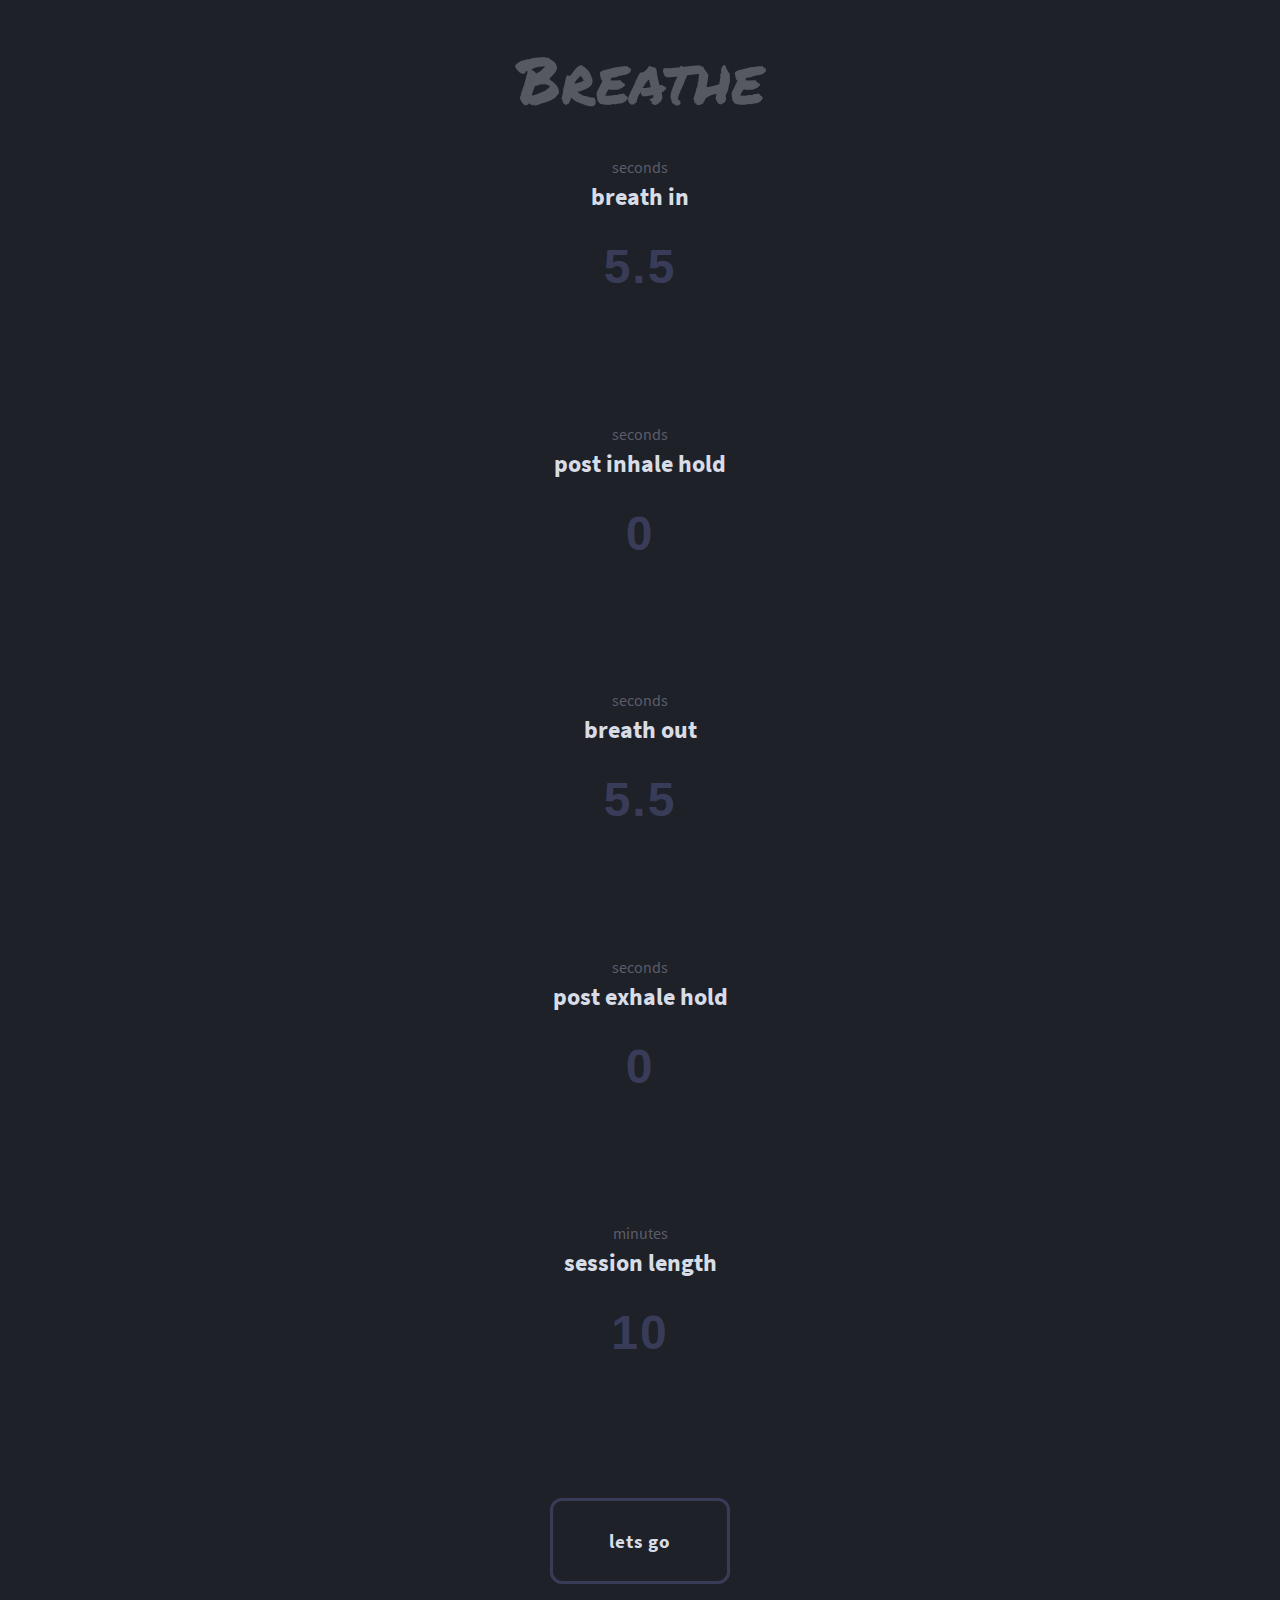
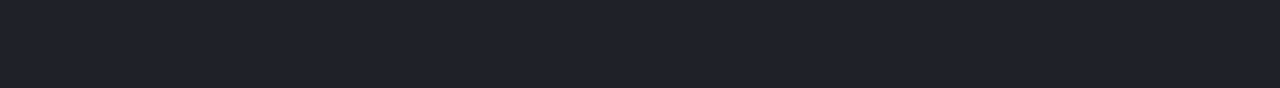
<file: index.html>
<!doctype html><html lang="en-US"><head><link rel="apple-touch-icon" sizes="180x180" href="/apple-touch-icon.png"><link rel="icon" type="image/png" sizes="32x32" href="/favicon-32x32.png"><link rel="icon" type="image/png" sizes="16x16" href="/favicon-16x16.png"><link rel="manifest" href="/site.webmanifest"><link rel="mask-icon" href="/safari-pinned-tab.svg" color="#6878ea"><meta name="msapplication-TileColor" content="#2b5797"><meta name="theme-color" content="#1f2128"><meta charset="utf-8"/><meta name="viewport" content="width=device-width,initial-scale=1"/><meta name="description" content="Breathing app"/><script>!function(e,t,a,n,g){e[n]=e[n]||[],e[n].push({"gtm.start":(new Date).getTime(),event:"gtm.js"});var m=t.getElementsByTagName(a)[0],r=t.createElement(a);r.async=!0,r.src="https://www.googletagmanager.com/gtm.js?id=GTM-NKXXDGQ",m.parentNode.insertBefore(r,m)}(window,document,"script","dataLayer")</script><title>Breathe</title><link href="/static/css/2.be9c213e.chunk.css" rel="stylesheet"><link href="/static/css/main.20f4e8c4.chunk.css" rel="stylesheet"></head><body><noscript><iframe src="https://www.googletagmanager.com/ns.html?id=GTM-NKXXDGQ" height="0" width="0" style="display:none;visibility:hidden"></iframe></noscript><noscript>You need to enable JavaScript to run this app.</noscript><div id="root"></div><script>!function(e){function r(r){for(var n,i,l=r[0],a=r[1],f=r[2],c=0,s=[];c<l.length;c++)i=l[c],Object.prototype.hasOwnProperty.call(o,i)&&o[i]&&s.push(o[i][0]),o[i]=0;for(n in a)Object.prototype.hasOwnProperty.call(a,n)&&(e[n]=a[n]);for(p&&p(r);s.length;)s.shift()();return u.push.apply(u,f||[]),t()}function t(){for(var e,r=0;r<u.length;r++){for(var t=u[r],n=!0,l=1;l<t.length;l++){var a=t[l];0!==o[a]&&(n=!1)}n&&(u.splice(r--,1),e=i(i.s=t[0]))}return e}var n={},o={1:0},u=[];function i(r){if(n[r])return n[r].exports;var t=n[r]={i:r,l:!1,exports:{}};return e[r].call(t.exports,t,t.exports,i),t.l=!0,t.exports}i.m=e,i.c=n,i.d=function(e,r,t){i.o(e,r)||Object.defineProperty(e,r,{enumerable:!0,get:t})},i.r=function(e){"undefined"!=typeof Symbol&&Symbol.toStringTag&&Object.defineProperty(e,Symbol.toStringTag,{value:"Module"}),Object.defineProperty(e,"__esModule",{value:!0})},i.t=function(e,r){if(1&r&&(e=i(e)),8&r)return e;if(4&r&&"object"==typeof e&&e&&e.__esModule)return e;var t=Object.create(null);if(i.r(t),Object.defineProperty(t,"default",{enumerable:!0,value:e}),2&r&&"string"!=typeof e)for(var n in e)i.d(t,n,function(r){return e[r]}.bind(null,n));return t},i.n=function(e){var r=e&&e.__esModule?function(){return e.default}:function(){return e};return i.d(r,"a",r),r},i.o=function(e,r){return Object.prototype.hasOwnProperty.call(e,r)},i.p="/";var l=this.webpackJsonpbreathing=this.webpackJsonpbreathing||[],a=l.push.bind(l);l.push=r,l=l.slice();for(var f=0;f<l.length;f++)r(l[f]);var p=a;t()}([])</script><script src="/static/js/2.f517dded.chunk.js"></script><script src="/static/js/main.b64859e2.chunk.js"></script></body></html>
</file>
<file: static/css/2.be9c213e.chunk.css>
@font-face{font-family:"Source Sans Pro";font-style:normal;font-display:swap;font-weight:400;src:local("Source Sans Pro Regular"),local("SourceSansPro-Regular"),url(/static/media/source-sans-pro-latin-400-normal.899c8f78.woff2) format("woff2"),url(/static/media/source-sans-pro-latin-400-normal.5cc3aae6.woff) format("woff")}@font-face{font-family:"Source Sans Pro";font-style:normal;font-display:swap;font-weight:700;src:local("Source Sans Pro Bold"),local("SourceSansPro-Bold"),url(/static/media/source-sans-pro-latin-700-normal.1a4bcb3e.woff2) format("woff2"),url(/static/media/source-sans-pro-latin-700-normal.b03f2ec2.woff) format("woff")}@font-face{font-family:"Source Sans Pro";font-style:normal;font-display:swap;font-weight:900;src:local("Source Sans Pro Black"),local("SourceSansPro-Black"),url(/static/media/source-sans-pro-latin-900-normal.d8eab344.woff2) format("woff2"),url(/static/media/source-sans-pro-latin-900-normal.a6f749c8.woff) format("woff")}
/*# sourceMappingURL=2.be9c213e.chunk.css.map */
</file>
<file: static/css/main.20f4e8c4.chunk.css>
body{background:#1f2128;margin:0;font-family:-apple-system,BlinkMacSystemFont,"Segoe UI","Roboto","Oxygen","Ubuntu","Cantarell","Fira Sans","Droid Sans","Helvetica Neue",sans-serif;-webkit-font-smoothing:antialiased;-moz-osx-font-smoothing:grayscale}code{font-family:source-code-pro,Menlo,Monaco,Consolas,"Courier New",monospace}.hrv-breathing_wrapper__3FvDh{background:#1f2128;min-height:100vh;overflow:hidden}.hrv-breathing_inner-wrapper__2v1Og{max-width:48rem;margin:0 auto}.start-screen_wrapper__36pci{padding:2rem 1rem;display:flex;flex-direction:column;align-items:center}.start-screen_headline__2maBH{color:#d8dce7;margin:0;text-align:center;opacity:.3;position:relative;z-index:1}.start-screen_headlinewrapper__1APjj{position:relative}.start-screen_icon__34Wwn{position:absolute;top:0;left:1rem;z-index:2;background:#6878ea;width:6rem;height:6rem;display:flex;align-items:center;justify-content:center;border-radius:.25rem}.start-screen_button-wrapper__1VBMX{margin-top:2.5rem;margin-bottom:4.5rem}.start-screen_start__3XQLl{border:3px solid #393c59;color:#d8dce7;border-radius:.75rem;padding:1.75rem 3.5rem;font-size:1.2rem;background:transparent;letter-spacing:1px;font-weight:600;font-family:"Source Sans Pro";display:flex}.start-screen_start__3XQLl:focus{outline:none}.start-screen_button-text__1uspB{margin-right:.75rem}.number-input_wrapper__1QDjF{width:100%;max-width:100%;padding-bottom:10%}.number-input_text-wrapper__1aOb-,.number-input_wrapper__1QDjF{display:flex;flex-direction:column;align-items:center}.number-input_title__3r5FE{color:#5c5d6a;margin:2rem 0 .25rem}.number-input_headline__GpdRd{color:#d8dce7;margin:0 0 1.25rem}.number-input_input-field__Xt2Ot input::-webkit-inner-spin-button,.number-input_input-field__Xt2Ot input::-webkit-outer-spin-button{-webkit-appearance:none;margin:0}.number-input_input-field__Xt2Ot input[type=number]{-moz-appearance:textfield}.number-input_input-field__Xt2Ot .MuiInput-input{font-size:3rem;color:#393c59;text-align:center;font-weight:700;margin-bottom:1rem;caret-color:#393c59;letter-spacing:2px}.number-input_input-field__Xt2Ot.MuiTextField-root{max-width:10rem}.number-input_input-field__Xt2Ot .MuiInput-underline:before{border-bottom:none}.button_wrapper__1g0X5{border:3px solid #393c59;color:#d8dce7;border-radius:.75rem;padding:1.75rem 3.5rem;font-size:1.2rem;background:transparent;letter-spacing:1px;font-weight:600;font-family:"Source Sans Pro";display:flex}.button_wrapper__1g0X5:focus{outline:none}.activity-screen_wrapper__1BtJz{padding:2rem 1rem;display:flex;flex-direction:column;align-items:center}.activity-screen_headline__2aZZt{color:#d8dce7;margin:0;text-align:center;opacity:.3;position:relative;z-index:1}.activity-screen_state-text-wrapper__EETdf{margin-top:2rem;display:flex}.activity-screen_state-text__zuIVf{color:#d8dce7;font-family:"Source Sans Pro";position:absolute;top:50%;left:50%;transform:translate(-50%,-50%);z-index:3;font-size:1.2rem;font-weight:600;letter-spacing:.5px;text-transform:lowercase;display:flex;flex-direction:column;align-items:center;justify-content:center}.activity-screen_timer-wrapper__2j_9l{margin-top:.15rem;font-weight:400;font-family:"Source Sans Pro";font-size:1.75rem}.activity-screen_circle-wrapper__3GhVu{width:20rem;margin:1.5rem auto 0;height:20rem;position:relative}.activity-screen_circle__3H1AH{position:absolute;top:1.5rem;left:1.5rem;bottom:1.5rem;right:1.5rem;border-radius:50%;background:#393c59;display:flex;justify-content:center;align-items:flex-end}.activity-screen_indicator__TmZZG{width:2rem;height:2rem;background:#6878ea;border-radius:50%;transform:translateY(50%);position:relative}.activity-screen_countdown__1bw3b{margin-top:4rem;color:#5c5d6a;font-family:"Source Sans Pro";font-size:2rem;font-weight:400;letter-spacing:.5px}.activity-screen_button-wrapper__2dLFA{margin-top:7rem}@font-face{font-family:"Permanent Marker";font-style:normal;font-weight:400;src:url(/static/media/PermanentMarker-Regular.cad8b474.woff) format("woff"),url(/static/media/PermanentMarker-Regular.680b8569.woff2) format("woff2")}.h1,.h2,.h3,.h4,h1,h2,h3,h4{font-weight:700}.h1,.h2,.h3,.h4,.p,h1,h2,h3,h4,p{font-family:"Source Sans Pro"}.hero-heading{font-family:"Permanent Marker";font-weight:400;font-size:3rem}@media (min-width:48em){.hero-heading{font-size:4rem}}
/*# sourceMappingURL=main.20f4e8c4.chunk.css.map */
</file>
